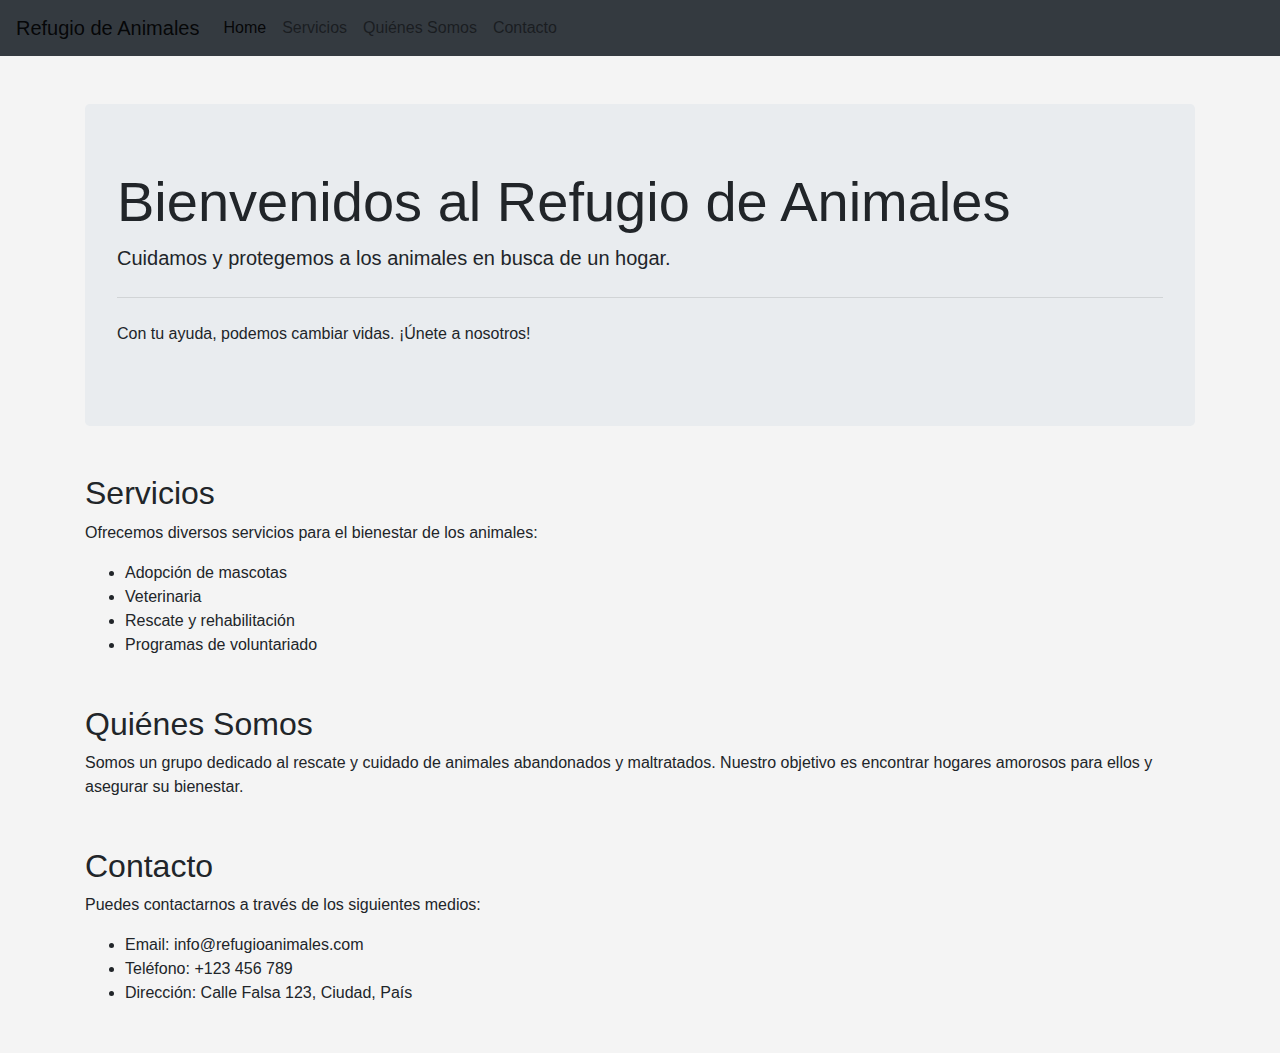
<file: index.html>
<!DOCTYPE html>
<html lang="es">
<head>
    <meta charset="UTF-8">
    <meta name="viewport" content="width=device-width, initial-scale=1.0">
    <title>Refugio de Animales</title>
    <!-- Bootstrap CSS -->
    <link href="https://stackpath.bootstrapcdn.com/bootstrap/4.5.2/css/bootstrap.min.css" rel="stylesheet">
    <link rel="stylesheet" href="styles.css">
</head>
<body>
    <!-- Barra de navegación -->
    <nav class="navbar navbar-expand-lg navbar-light bg-dark text-white" data-bs-theme="dark">
        <a class="navbar-brand" href="#">Refugio de Animales</a>
        <button class="navbar-toggler" type="button" data-toggle="collapse" data-target="#navbarNav" aria-controls="navbarNav" aria-expanded="false" aria-label="Toggle navigation">
            <span class="navbar-toggler-icon"></span>
        </button>
        <div class="collapse navbar-collapse text-white" id="navbarNav">
            <ul class="navbar-nav">
                <li class="nav-item active">
                    <a class="nav-link" href="#home">Home</a>
                </li>
                <li class="nav-item">
                    <a class="nav-link" href="#servicios">Servicios</a>
                </li>
                <li class="nav-item">
                    <a class="nav-link" href="#quienes-somos">Quiénes Somos</a>
                </li>
                <li class="nav-item">
                    <a class="nav-link" href="#contacto">Contacto</a>
                </li>
            </ul>
        </div>
    </nav>

    <!-- Sección Home -->
    <section id="home" class="container mt-5">
        <div class="jumbotron">
            <h1 class="display-4">Bienvenidos al Refugio de Animales</h1>
            <p class="lead">Cuidamos y protegemos a los animales en busca de un hogar.</p>
            <hr class="my-4">
            <p>Con tu ayuda, podemos cambiar vidas. ¡Únete a nosotros!</p>
        </div>
    </section>

    <!-- Sección Servicios -->
    <section id="servicios" class="container mt-5">
        <h2>Servicios</h2>
        <p>Ofrecemos diversos servicios para el bienestar de los animales:</p>
        <ul>
            <li>Adopción de mascotas</li>
            <li>Veterinaria</li>
            <li>Rescate y rehabilitación</li>
            <li>Programas de voluntariado</li>
        </ul>
    </section>

    <!-- Sección Quiénes Somos -->
    <section id="quienes-somos" class="container mt-5">
        <h2>Quiénes Somos</h2>
        <p>Somos un grupo dedicado al rescate y cuidado de animales abandonados y maltratados. Nuestro objetivo es encontrar hogares amorosos para ellos y asegurar su bienestar.</p>
    </section>

    <!-- Sección Contacto -->
    <section id="contacto" class="container mt-5 mb-5">
        <h2>Contacto</h2>
        <p>Puedes contactarnos a través de los siguientes medios:</p>
        <ul>
            <li>Email: info@refugioanimales.com</li>
            <li>Teléfono: +123 456 789</li>
            <li>Dirección: Calle Falsa 123, Ciudad, País</li>
        </ul>
    </section>

    <!-- Bootstrap JS y dependencias -->
    <script src="https://code.jquery.com/jquery-3.5.1.slim.min.js"></script>
    <script src="https://cdn.jsdelivr.net/npm/@popperjs/core@2.5.4/dist/umd/popper.min.js"></script>
    <script src="https://stackpath.bootstrapcdn.com/bootstrap/4.5.2/js/bootstrap.min.js"></script>
</body>
</html>
</file>
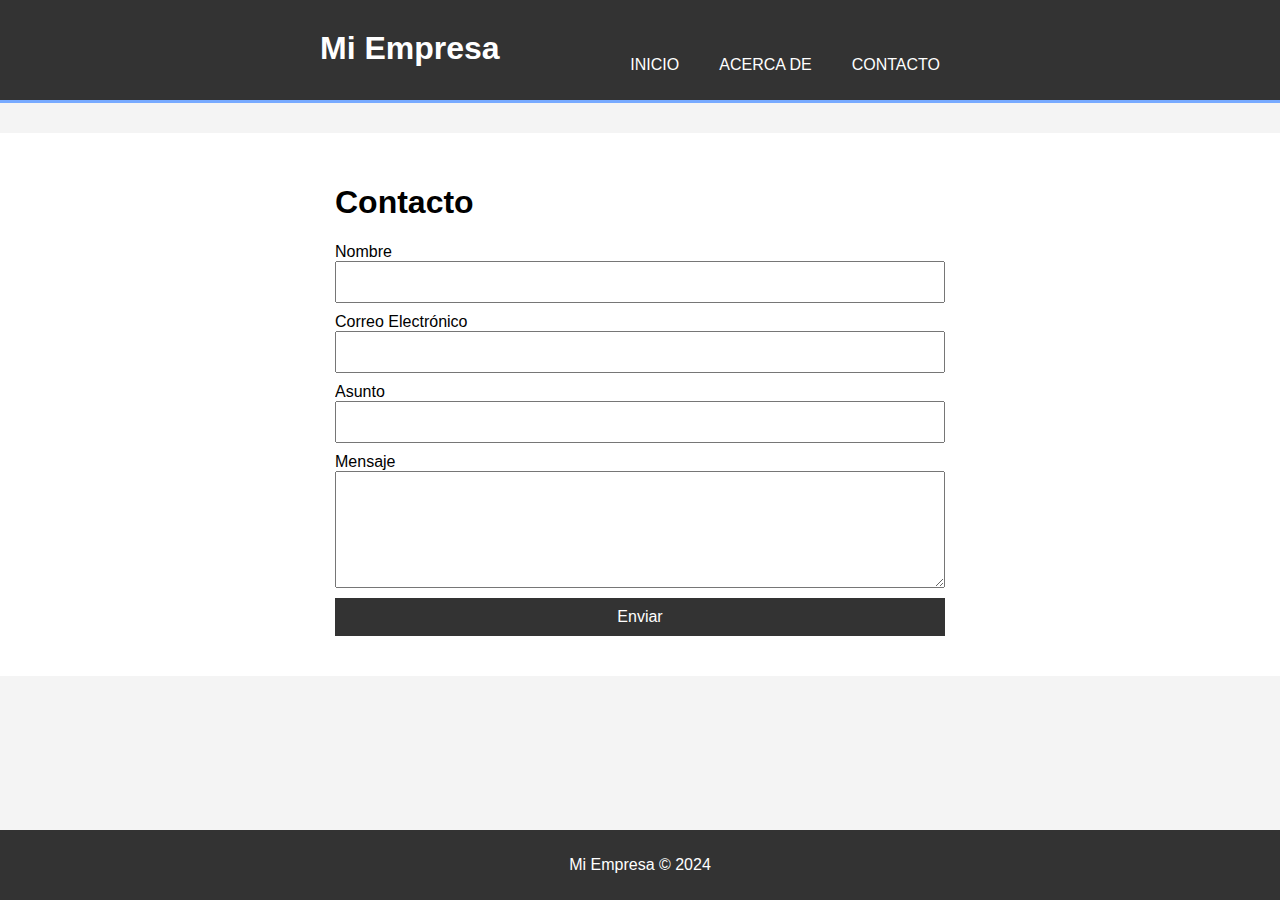
<file: contacto.html>
<!DOCTYPE html>
<html lang="es">
<head>
    <meta charset="UTF-8">
    <meta name="viewport" content="width=device-width, initial-scale=1.0">
    <title>Contacto</title>
    <style>
        body {
            font-family: Arial, sans-serif;
            background-color: #f4f4f4;
            margin: 0;
            padding: 0;
        }
        .container {
            width: 50%;
            margin: auto;
            overflow: hidden;
        }
        header {
            background: #333;
            color: #fff;
            padding-top: 30px;
            min-height: 70px;
            border-bottom: #77aaff 3px solid;
        }
        header a {
            color: #fff;
            text-decoration: none;
            text-transform: uppercase;
            font-size: 16px;
        }
        header ul {
            padding: 0;
            list-style: none;
        }
        header li {
            float: left;
            display: inline;
            padding: 0 20px 0 20px;
        }
        header #branding {
            float: left;
        }
        header #branding h1 {
            margin: 0;
        }
        header nav {
            float: right;
            margin-top: 10px;
        }
        #main {
            padding: 30px;
            background: #fff;
            margin-top: 30px;
        }
        form {
            display: flex;
            flex-direction: column;
        }
        form input, form textarea {
            margin-bottom: 10px;
            padding: 10px;
            font-size: 16px;
        }
        form input[type="submit"] {
            background: #333;
            color: #fff;
            border: 0;
            cursor: pointer;
        }
        form input[type="submit"]:hover {
            background: #555;
        }
        footer {
            background: #333;
            color: #fff;
            text-align: center;
            padding: 10px 0;
            position: fixed;
            bottom: 0;
            width: 100%;
        }
    </style>
</head>
<body>
    <header>
        <div class="container">
            <div id="branding">
                <h1>Mi Empresa</h1>
            </div>
            <nav>
                <ul>
                    <li><a href="index.html">Inicio</a></li>
                    <li><a href="about.html">Acerca de</a></li>
                    <li><a href="contact.html">Contacto</a></li>
                </ul>
            </nav>
        </div>
    </header>
    <section id="main">
        <div class="container">
            <h1>Contacto</h1>
            <form action="send_form_email.php" method="post">
                <label for="name">Nombre</label>
                <input type="text" id="name" name="name" required>

                <label for="email">Correo Electrónico</label>
                <input type="email" id="email" name="email" required>

                <label for="subject">Asunto</label>
                <input type="text" id="subject" name="subject" required>

                <label for="message">Mensaje</label>
                <textarea id="message" name="message" rows="5" required></textarea>

                <input type="submit" value="Enviar">
            </form>
        </div>
    </section>
    <footer>
        <p>Mi Empresa &copy; 2024</p>
    </footer>
</body>
</html>
</file>
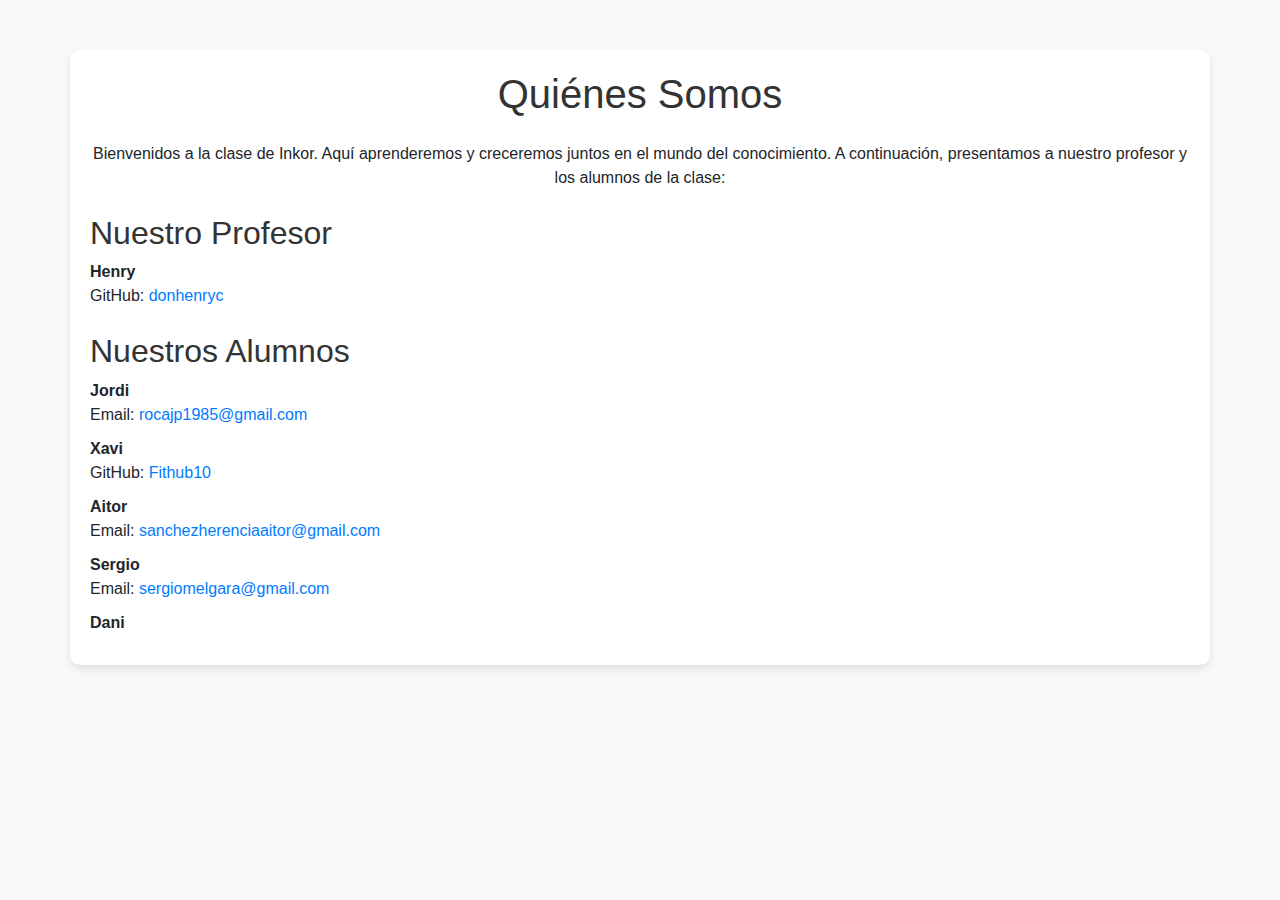
<file: quienessomos.html>
<!DOCTYPE html>
<html lang="es">
<head>
    <meta charset="UTF-8">
    <meta name="viewport" content="width=device-width, initial-scale=1, shrink-to-fit=no">
    <title>Quiénes Somos - Inkor</title>
    <!-- Enlace a Bootstrap 5 CSS -->
    <link href="https://cdn.jsdelivr.net/npm/bootstrap@5.3.0/dist/css/bootstrap.min.css" rel="stylesheet">
    <style>
        body {
            background: #f8f9fa;
            font-family: Arial, sans-serif;
        }
        .container {
            background: #ffffff;
            padding: 20px;
            border-radius: 10px;
            box-shadow: 0 4px 8px rgba(0, 0, 0, 0.1);
            margin-top: 50px;
        }
        h1, h2 {
            color: #333;
        }
        .integrante {
            margin-bottom: 10px;
        }
        .integrante strong {
            display: block;
        }
        .integrante a {
            color: #007bff;
            text-decoration: none;
        }
        .integrante a:hover {
            text-decoration: underline;
        }
    </style>
</head>
<body>
    <div class="container">
        <h1 class="text-center mb-4">Quiénes Somos</h1>
        <p class="text-center">Bienvenidos a la clase de Inkor. Aquí aprenderemos y creceremos juntos en el mundo del conocimiento. A continuación, presentamos a nuestro profesor y los alumnos de la clase:</p>
        <h2 class="mt-4">Nuestro Profesor</h2>
        <div class="integrante">
            <strong>Henry</strong>
            GitHub: <a href="https://github.com/donhenryc" target="_blank">donhenryc</a>
        </div>
        <h2 class="mt-4">Nuestros Alumnos</h2>
        <div class="integrante">
            <strong>Jordi</strong>
            Email: <a href="mailto:rocajp1985@gmail.com">rocajp1985@gmail.com</a>
        </div>
        <div class="integrante">
            <strong>Xavi</strong>
            GitHub: <a href="https://github.com/Fithub10" target="_blank">Fithub10</a>
        </div>
        <div class="integrante">
            <strong>Aitor</strong>
            Email: <a href="mailto:sanchezherenciaaitor@gmail.com">sanchezherenciaaitor@gmail.com</a>
        </div>
        <div class="integrante">
            <strong>Sergio</strong>
            Email: <a href="mailto:sergiomelgara@gmail.com">sergiomelgara@gmail.com</a>
        </div>
        <div class="integrante">
            <strong>Dani</strong>
        </div>
    </div>
    <!-- Enlace a Bootstrap 5 JS y Popper.js -->
    <script src="https://cdn.jsdelivr.net/npm/@popperjs/core@2.11.7/dist/umd/popper.min.js"></script>
    <script src="https://cdn.jsdelivr.net/npm/bootstrap@5.3.0/dist/js/bootstrap.min.js"></script>
</body>
</html>
</file>
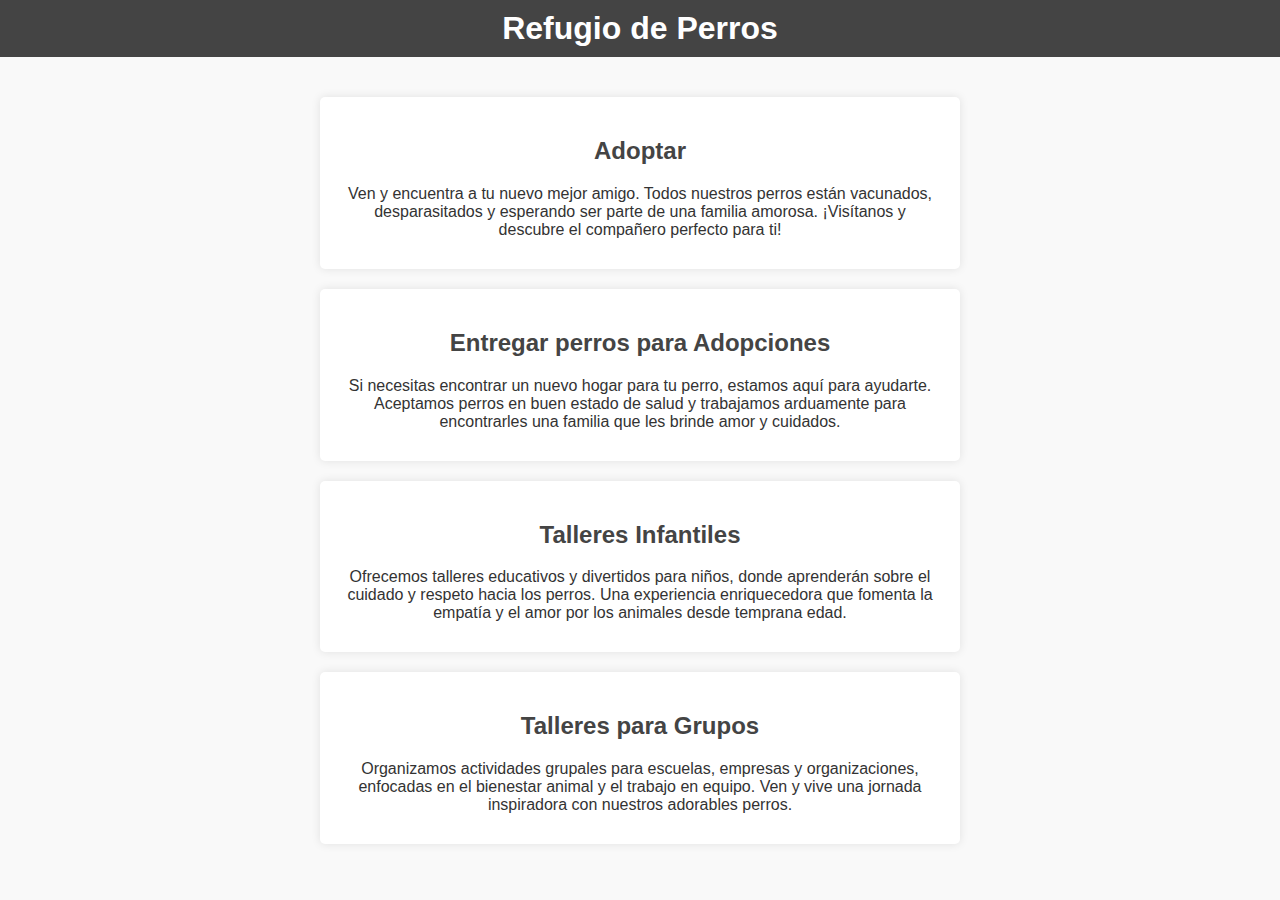
<file: Servicios.html>
<!DOCTYPE html>
<html lang="es">
<head>
    <meta charset="UTF-8">
    <meta name="viewport" content="width=device-width, initial-scale=1.0">
    <title>Servicios - Refugio de Perros</title>
    <style>
        body {
            font-family: Arial, sans-serif;
            background-color: #f9f9f9;
            color: #333;
            margin: 0;
            padding: 0;
        }
        .container {
            width: 90%;
            margin: auto;
            overflow: hidden;
        }
        header {
            background: #444;
            color: #fff;
            padding: 10px 0;
            text-align: center;
        }
        header h1 {
            margin: 0;
        }
        .services {
            padding: 20px 0;
            text-align: center;
        }
        .service {
            background: #fff;
            margin: 20px auto;
            padding: 20px;
            border-radius: 5px;
            box-shadow: 0 0 10px rgba(0, 0, 0, 0.1);
            max-width: 600px;
        }
        .service h2 {
            color: #444;
        }
        .service p {
            margin: 10px 0;
        }
    </style>
</head>
<body>
    <header>
        <div class="container">
            <h1>Refugio de Perros</h1>
        </div>
    </header>
    <section class="services container">
        <div class="service">
            <h2>Adoptar</h2>
            <p>Ven y encuentra a tu nuevo mejor amigo. Todos nuestros perros están vacunados, desparasitados y esperando ser parte de una familia amorosa. ¡Visítanos y descubre el compañero perfecto para ti!</p>
        </div>
        <div class="service">
            <h2>Entregar perros para Adopciones</h2>
            <p>Si necesitas encontrar un nuevo hogar para tu perro, estamos aquí para ayudarte. Aceptamos perros en buen estado de salud y trabajamos arduamente para encontrarles una familia que les brinde amor y cuidados.</p>
        </div>
        <div class="service">
            <h2>Talleres Infantiles</h2>
            <p>Ofrecemos talleres educativos y divertidos para niños, donde aprenderán sobre el cuidado y respeto hacia los perros. Una experiencia enriquecedora que fomenta la empatía y el amor por los animales desde temprana edad.</p>
        </div>
        <div class="service">
            <h2>Talleres para Grupos</h2>
            <p>Organizamos actividades grupales para escuelas, empresas y organizaciones, enfocadas en el bienestar animal y el trabajo en equipo. Ven y vive una jornada inspiradora con nuestros adorables perros.</p>
        </div>
    </section>
</body>
</html>
</file>
<file: styles.css>
body {
    font-family: Arial, sans-serif;
    margin: 0;
    padding: 0;
    background-color: #f4f4f4;
}

.gallery {
    display: flex;
    flex-wrap: wrap;
    justify-content: center;
    margin: 20px;
}

.gallery-item {
    width: 200px;
    margin: 10px;
    cursor: pointer;
    transition: transform 0.2s;
}

.gallery-item:hover {
    transform: scale(1.1);
}

.lightbox {
    display: none;
    position: fixed;
    z-index: 10;
    left: 0;
    top: 0;
    width: 100%;
    height: 100%;
    overflow: auto;
    background-color: rgba(0, 0, 0, 0.8);
    align-items: center;
    justify-content: center;
}

.lightbox-content {
    max-width: 80%;
    max-height: 80%;
}

.close {
    position: absolute;
    top: 20px;
    right: 35px;
    color: #fff;
    font-size: 40px;
    font-weight: bold;
    cursor: pointer;
}
</file>
